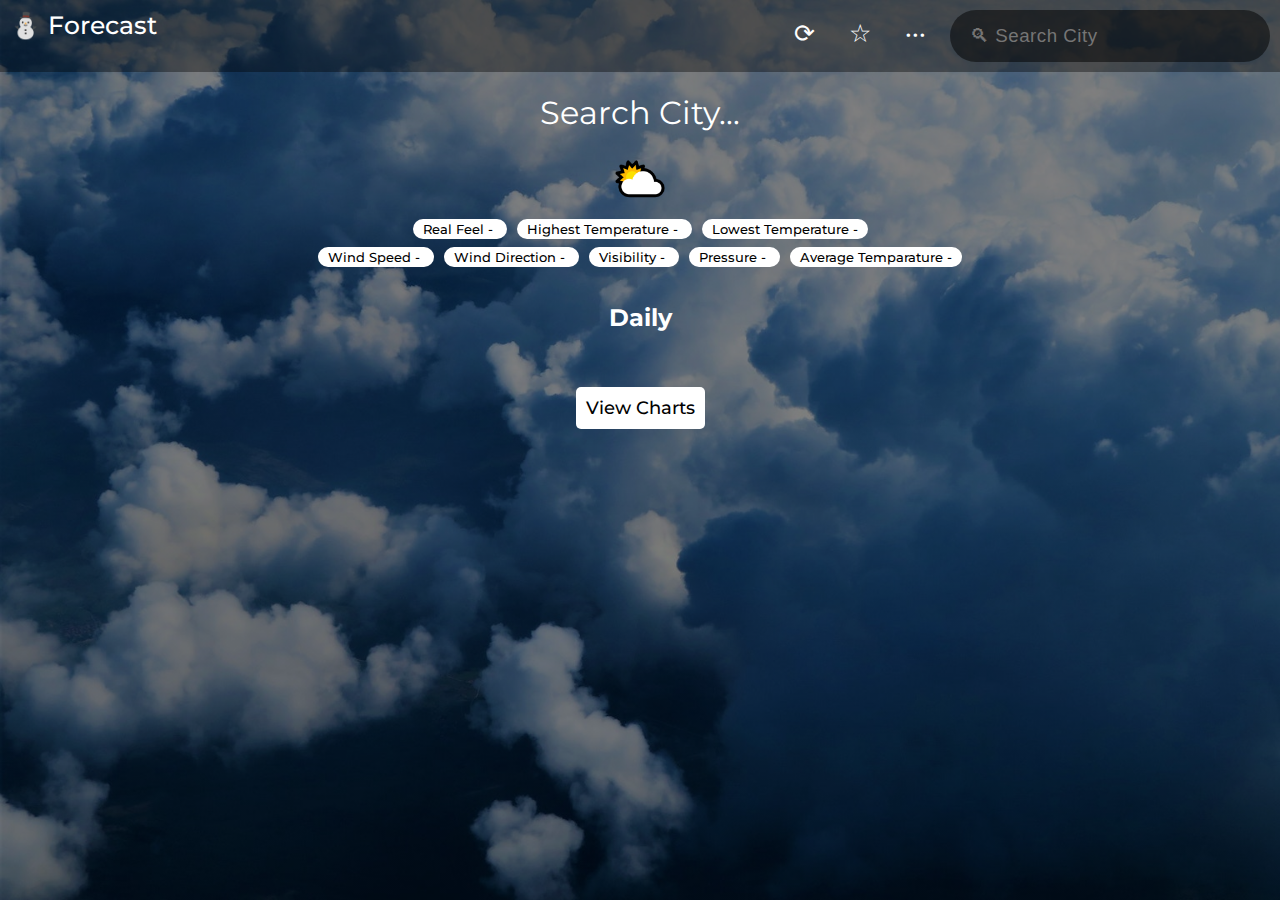
<file: index.html>
<!DOCTYPE html>
<html lang="en">

<head>
  <meta charset="UTF-8">
  <meta name="viewport" content="width=device-width, initial-scale=1.0">

  <title>Weather App Using OpenWeatherMap API</title>

  <link rel="icon" type="image/x-icon" href="icons/favicon.ico">

  <link rel="stylesheet" href="index.css">
  <link rel="prefetch" href="media/day1.jpg">
  <link rel="prefetch" href="media/day2.jpg">
  <link rel="prefetch" href="media/day3.jpg">
  <link rel="prefetch" href="media/day4.jpg">
  <link rel="prefetch" href="media/day5.jpg">
  <link rel="prefetch" href="media/night1.jpg">
  <link rel="prefetch" href="media/night2.jpg">
  <link rel="prefetch" href="media/night3.jpg">
  <link rel="prefetch" href="media/night4.jpg">
  <link rel="prefetch" href="media/night5.jpg">
  <link rel="prefetch" href="media/rainy1.jpg">
  <link rel="prefetch" href="media/rainy2.jpg">
  <link rel="prefetch" href="media/rainy3.jpg">
  <link rel="prefetch" href="media/rainy4.jpg">
  <link rel="prefetch" href="media/rainy5.jpg">
  <link rel="prefetch" href="media/cloudy1.jpg">
  <link rel="prefetch" href="media/cloudy2.jpg">
  <link rel="prefetch" href="media/cloudy3.jpg">
  <link rel="prefetch" href="media/cloudy4.jpg">
  <link rel="prefetch" href="media/cloudy5.jpg">
  <link rel="prefetch" href="icons/loader.gif">

  <link rel="preconnect" href="https://fonts.googleapis.com">
  <link rel="preconnect" href="https://fonts.gstatic.com" crossorigin>
  <link href="https://fonts.googleapis.com/css2?family=Montserrat:wght@500&display=swap" rel="stylesheet">

  <style>
    body {
      /* background-image: linear-gradient(rgba(0, 0, 0, 0.5),rgba(0, 0, 0, 0.5)) , url('media/day1.jpg'); */
      -webkit-background-size: cover;
      -moz-background-size: cover;
      -o-background-size: cover;

      /* Added background-repeat and set it to no-repeat to help prevent the images from duplicating. I added !important to 
         * background-repeat and background-size in order to place importance on the background images not repeating and
         * to cover the entire webpage. Phillip Andrews
         */
      background-repeat: no-repeat !important;
      background-size: cover !important;
      background-attachment: fixed;

      height: 100vh;
    }

    @media (max-width: 600px) {
      body {
        height: 100%;
      }
    }
  </style>
</head>

<body>
  <ul class="navbar">
    <li style="float: left; margin-left: -10px;" class="forecast"><a class="repo-link"
        >⛄ Forecast</a></li>
    <li><a href="#">⟳</a></li>
    <li><a href="#">☆<!--★--></a></li>
    <li><a href="#">···</a></li>
    <li><input spellcheck="false" class="search-city" id="searchCity" type="text" autocomplete="off"
        placeholder="🔍︎ Search City"></li>
  </ul>

  <ul class="mobile-navbar">
    <li><input spellcheck="false" class="mobile-search-city" id="mobileSearchCity" type="text" autocomplete="off"
        placeholder="Search City..."></li>
  </ul>

  <h1 class="location-name" id="locationName">Search City...</h1>

  <div class="temperature-container">
    <div class="temperature-icon"><img class="imgs-as-icons" src="icons/sunny.png"></div>
    <div class="temperature-value" id="temperatureValue"></div>
  </div>

  <h2 class="weather-type" id="weatherType"></h2>

  <div class="additionals-first-row">
    

    <span class="real-feel-additional">
      <span class="real-feel-additional-label">Real Feel </span>
      <span class="real-feel-additional-value" id="realFeelAdditionalValue">-</span>
    </span>

    

    <span class="max-temperature-additional">
      <span class="max-temperature-additional-label">Highest Temperature </span>
      <span class="max-temperature-additional-value" id="maxTemperatureAdditionalValue">-</span>
    </span>

    <span class="min-temperature-additional">
      <span class="min-temperature-additional-label">Lowest Temperature </span>
      <span class="min-temperature-additional-value" id="minTemperatureAdditionalValue">-</span>
    </span>
  </div>

  <div class="additionals-second-row">
    <span class="wind-speed-additional">
      <span class="wind-speed-additional-label">Wind Speed </span>
      <span class="wind-speed-additional-value" id="windSpeedAdditionalValue">-</span>
    </span>

    <span class="wind-direction-additional">
      <span class="wind-direction-additional-label">Wind Direction </span>
      <span class="wind-direction-additional-value" id="windDirectionAdditionalValue">-</span>
    </span>

    <span class="visibility-additional">
      <span class="visibility-additional-label">Visibility </span>
      <span class="visibility-additional-value" id="visibilityAdditionalValue">-</span>
    </span>

    <span class="pressure-additional">
      <span class="pressure-additional-label">Pressure </span>
      <span class="pressure-additional-value" id="pressureAdditionalValue">-</span>
    </span>

    <span class="min-temperature-additional">
      <span class="min-temperature-additional-label">Average Temparature </span>
      <span class="min-temperature-additional-value" id="averageTemparatureValue">-</span>
    </span>

   
  </div>

  <br>
  <!-- <div class="separator"></div> -->

  <div class="daily-forecast">

    <h2 class="daily-forecast-label">Daily</h2>

    <div id="forecast-container" class="forecast-container">
          </div>
  </div>

  <div class="navigation-link">
    <a href="./charts.html">View Charts</a>
</div>

  <script src="./script.js"></script>
  <br><br><br><br><br>
</body>

</html>
</file>
<file: index.css>
*,
*::before,
*::after {
  box-sizing: border-box;
  outline: none;
  -webkit-tap-highlight-color: transparent;
  opacity: 100%;
  /* transition: 0.25s; */
}

.mobile-navbar {
  display: none;
}

body {
  margin: 0;
  font-family: "Montserrat", sans-serif;
  font-weight: 500;
}

#loader1,
#loader2,
#loader3 {
  width: 37.5px;
  height: 37.5px;
}

.imgs-as-icons {
  width: 50px;
  height: 50px;
}

.navbar {
  /* background: #212a51; */
  background: rgba(0, 0, 0, 0.375);
  text-align: right;
  opacity: 100%;
  transition: 0.3s;
}

/* START OF MOBILE STYLES */

.mobile-navbar {
  list-style-type: none;
  /* background: rgba(0, 0, 0, 1.0); */
  opacity: 100%;
  transition: 0.3s;
}

.mobile-navbar li {
  margin: 7.5px auto;
  width: 87.5%;
}

.mobile-navbar li input {
  height: 50px;
  width: 100%;
  background: #1d1d1f;
  color: #fff;
  text-align: center;
  border: none;
  border-radius: 50px;
  outline: none;
  font-size: 20px;
}

.mobile-navbar input::placeholder {
  color: lightgrey;
}

/* END OF MOBILE STYLES */

ul {
  margin: 0;
  padding: 5px;
  transition: 0.3s;
}

.navbar li {
  margin: 0 0;
  padding: 5px;
  display: inline-block;
  transition: 0.3s;
}

.navbar li a {
  font-size: 25px;
  color: #fff;
  padding: 5px 10px;
  text-decoration: none;
  transition: 0.3s;
  border-radius: 5px;
}

.navbar .search-city {
  width: 25vw;
  height: 5.75vh;
  font-size: 18.75px;
}

.search-city {
  letter-spacing: 0.50px;
  padding-left: 20px;
  background: rgba(0, 0, 0, 0.50);
  border: none;
  color: #fff;
  border-radius: 50px;
  outline: none;
}

.navbar a:hover:not(.repo-link) {
  background: #000;
  transition: 0.3s;
  border-radius: 5px;
}

.location-name {
  font-weight: 400;
  text-align: center;
  color: #fff;
}

.temperature-container {
  text-align: center;
  margin: auto;
  font-size: 50px;
}

.temperature-icon {
  margin-bottom: -15px;
  padding: 0;
}

.temperature-value {
  margin-top: -15px;
  padding: 0;
  color: #fff;
}

.weather-type {
  font-weight: 400;
  text-align: center;
  color: #fff;
}

.additionals-first-row,
.additionals-second-row {
  font-size: 12.5px;
  width: 100%;
  text-align: center;
}

.additionals-first-row {
  margin-bottom: 12.5px;
}

.additionals-second-row {
  margin-top: 12.5px;
}

.air-quality-additional,
.real-feel-additional,
.humidity-additional,
.max-temperature-additional,
.min-temperature-additional {
  margin-left: 5px;
  margin-right: 5px;
  background: #fff;
  border-radius: 50px;
  padding: 2.5px 10px;
}

.wind-speed-additional,
.wind-direction-additional,
.visibility-additional,
.pressure-additional,
.sunrise-additional,
.sunset-additional {
  margin-left: 5px;
  margin-right: 5px;
  background: #fff;
  border-radius: 50px;
  padding: 2.5px 10px;
}

.separator {
  width: 25%;
  margin: auto;
  height: 7.5px;
  background: lightgrey;
  border-radius: 50px;
}

.daily-forecast {
  padding: 25px;
  margin-top: -25px;
  text-align: center;
}

.daily-forecast .daily-forecast-label {
  color: #fff;
}


.daily-forecast-card {
  display: inline-block;
  border-radius: 10px;
  background: rgba(0, 0, 0, 0);
  width: 125px;
  height: 162.5px;
  padding: 2.5px 10px;
  margin-left: 2.5px;
  margin-right: 2.5px;
  color: #fff;
}

.daily-forecast-card .daily-forecast-logo {
  font-size: 37.5px;
  margin: -10px -10px;
}

.daily-forecast-card .daily-forecast-date {
  font-size: 17.5px;
  margin-top: 12.5px;
  font-weight: 400;
}

.daily-forecast-card .daily-forecast-logo {
  margin-top: -15px;
  margin-bottom: 2.5px;
}

.daily-forecast-card .weather-type-daily-forecast {
  font-weight: normal;
  margin-top: 2.5px;
}

.max-daily-forecast {
  font-weight: bold;
  font-size: 25px;
}

@media (max-width: 600px) {
  .navbar {
    display: none;
  }

  .mobile-navbar {
    display: block;

  }

  .additionals-first-row,
  .additionals-second-row {
    line-height: 27.5px;
    margin: 0;
  }

  .additionals-first-row span,
  .additionals-second-row span {
    display: none;
  }

  .daily-forecast-card {
    margin-top: 10px;
    margin-bottom: 10px;
  }

  .daily-forecast .daily-forecast-label {
    background: lightgrey;
    color: #252525;
    padding: 10px;
    width: 75%;
    border-radius: 50px;
    margin: auto;
  }

  #weatherType {
    margin-top: 0;
  }
}

.daily-forecast-card {
  display: inline-block;
  border-radius: 10px;
  background: rgba(0, 0, 0, 0);
  width: 125px;
  height: 162.5px;
  padding: 2.5px 10px;
  margin-left: 2.5px;
  margin-right: 2.5px;
  color: #fff;
}

.daily-forecast-card .daily-forecast-logo {
  font-size: 37.5px;
  margin: -10px -10px;
}

.daily-forecast-card .daily-forecast-date {
  font-size: 17.5px;
  margin-top: 12.5px;
  font-weight: 400;
}

.daily-forecast-card .daily-forecast-logo {
  margin-top: -15px;
}

.daily-forecast-card .weather-type-daily-forecast {
  font-weight: normal;
  margin-top: 2.5px;
}

.max-min-temperature-daily-forecast {
  display: flex;
  flex-direction: column;
  align-items: center;
}

.max-daily-forecast {
  font-weight: bold;
  font-size: 25px;
}

.min-daily-forecast {
  font-size: 15px;
  opacity: 0.7;
}
.navigation-link {
  margin-top: 20px;
  text-align: center;
}

.navigation-link a {
  font-size: 18px;
  text-decoration: none;
  color: #000;
  padding: 10px;
  background-color: #fff;
  border-radius: 5px;
}
</file>
